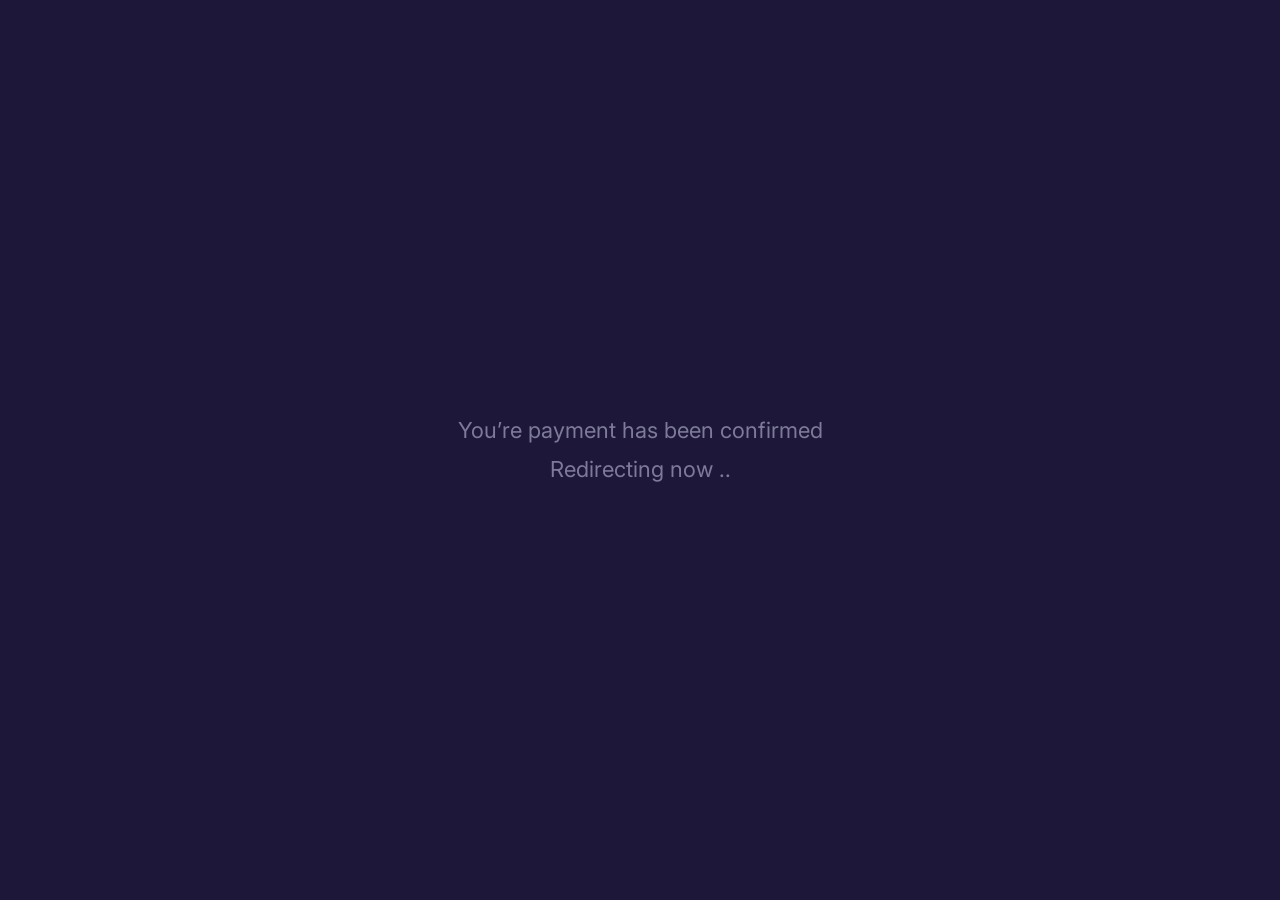
<file: redirecting.html>
<!doctype html>
<html lang="en" dir="ltr">

<head>
    <meta charset="utf-8" />
    <meta name="viewport" content="width=device-width,initial-scale=1,viewport-fit=cover" />
    <meta name="theme-color" content="#0b1b2a" />
    <link rel="icon" href="assets/media/favicon.ico" type="image/x-icon">

    <title>UK's Best Kept Investing Secrets</title>
    <meta name="description"
        content="Unlock proven investing secrets with Darren Winters' masterclass. Learn to trade profitably in any economy for just 49 AED." />
    <meta name="robots" content="index,follow" />

    <!-- Open Graph -->
    <meta property="og:type" content="website" />
    <meta property="og:title" content="UK's Best Kept Investing Secrets" />
    <meta property="og:description"
        content="Maximize profits and minimize risks with expert trading strategies. Join Darren Winters' 2-hour masterclass." />
    <meta property="og:image" content="assets/media/hero.webp" />

    <!-- Twitter -->
    <meta name="twitter:card" content="summary_large_image" />
    <meta name="twitter:title" content="UK's Best Kept Investing Secrets" />
    <meta name="twitter:description"
        content="Maximize profits and minimize risks with expert trading strategies. Join Darren Winters' 2-hour masterclass." />
    <meta name="twitter:image" content="assets/media/hero.webp" />

    <link rel="preconnect" href="https://fonts.googleapis.com">
    <link rel="preconnect" href="https://fonts.gstatic.com" crossorigin>
    <link
        href="https://fonts.googleapis.com/css2?family=Inter:ital,opsz,wght@0,14..32,100..900;1,14..32,100..900&family=Manrope:wght@200..800&family=Poppins:ital,wght@0,100;0,200;0,300;0,400;0,500;0,600;0,700;0,800;0,900;1,100;1,200;1,300;1,400;1,500;1,600;1,700;1,800;1,900&family=Space+Grotesk:wght@300..700&display=swap"
        rel="stylesheet">
    <link rel="stylesheet" href="assets/investing-css.css">

    <script type="application/ld+json">
    {
        "@context":"https://schema.org",
        "@type":"FAQPage",
        "mainEntity":[
        {
            "@type":"Question",
            "name":"Who is this masterclass for?",
            "acceptedAnswer":{"@type":"Answer","text":"This masterclass is for aspiring and first-time traders, experienced investors, and anyone looking to maximize profits and minimize risks in any economy."}
        },
        {
            "@type":"Question",
            "name":"Do I need prior experience?",
            "acceptedAnswer":{"@type":"Answer","text":"No prior experience is needed. The masterclass is designed for complete beginners and covers everything from scratch."}
        }
        ]
    }
    </script>
</head>

<body>
    <style>
        .inv-redirecting {
            min-height: 100svh;
            background: var(--clr-secondary);
            padding-block: 70px;
            display: flex;
            align-items: center;
            justify-content: center;
        }

        .inv-redirecting p {
            font-size: 22px;
            font-weight: 400;
            line-height: 39px;
            color: #7E7A99;
            text-align: center;
        }
    </style>
    <main id="main">
        <section class="inv-redirecting">
            <p>You’re payment has been confirmed
                <br>
                Redirecting now ..
            </p>
        </section>
    </main>

    <script>
        setTimeout(function () {
            window.location.replace("https://events.najahi.com/tradingmasterclass/class/");
        }, 3000); // 3.5 seconds
    </script>

</body>

</html>
</file>
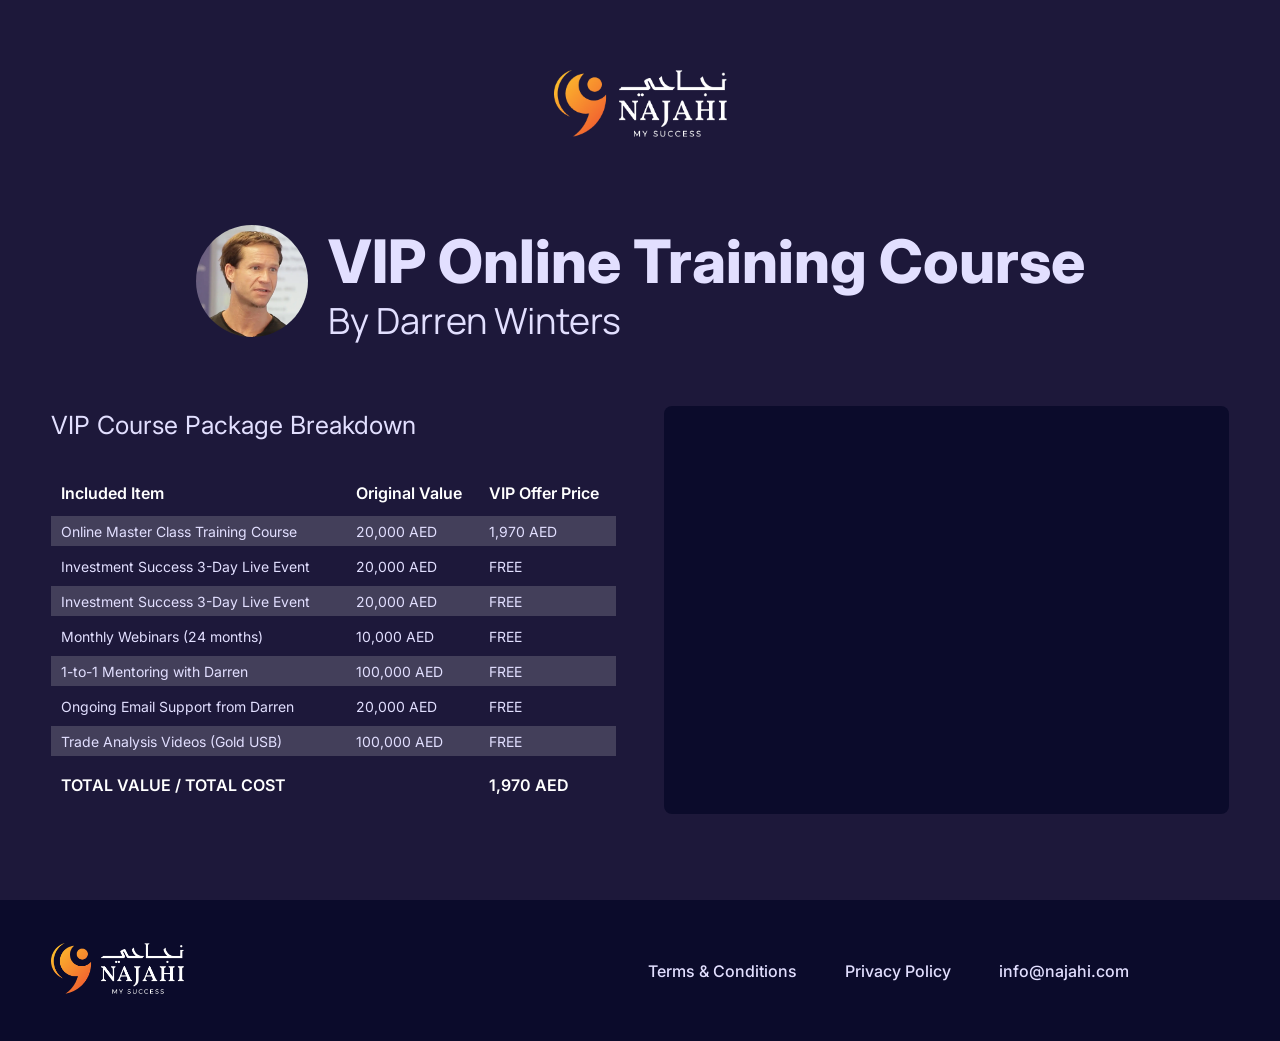
<file: secondform.html>
<!doctype html>
<html lang="en" dir="ltr">

<head>
    <meta charset="utf-8" />
    <meta name="viewport" content="width=device-width,initial-scale=1,viewport-fit=cover" />
    <meta name="theme-color" content="#0b1b2a" />
    <link rel="icon" href="assets/media/favicon.ico" type="image/x-icon">

    <title>UK's Best Kept Investing Secrets</title>
    <meta name="description"
        content="Unlock proven investing secrets with Darren Winters' masterclass. Learn to trade profitably in any economy for just 49 AED." />
    <meta name="robots" content="index,follow" />

    <!-- Open Graph -->
    <meta property="og:type" content="website" />
    <meta property="og:title" content="UK's Best Kept Investing Secrets" />
    <meta property="og:description"
        content="Maximize profits and minimize risks with expert trading strategies. Join Darren Winters' 2-hour masterclass." />
    <meta property="og:image" content="assets/media/hero.webp" />

    <!-- Twitter -->
    <meta name="twitter:card" content="summary_large_image" />
    <meta name="twitter:title" content="UK's Best Kept Investing Secrets" />
    <meta name="twitter:description"
        content="Maximize profits and minimize risks with expert trading strategies. Join Darren Winters' 2-hour masterclass." />
    <meta name="twitter:image" content="assets/media/hero.webp" />

    <link rel="preconnect" href="https://fonts.googleapis.com">
    <link rel="preconnect" href="https://fonts.gstatic.com" crossorigin>
    <link
        href="https://fonts.googleapis.com/css2?family=Inter:ital,opsz,wght@0,14..32,100..900;1,14..32,100..900&family=Manrope:wght@200..800&family=Poppins:ital,wght@0,100;0,200;0,300;0,400;0,500;0,600;0,700;0,800;0,900;1,100;1,200;1,300;1,400;1,500;1,600;1,700;1,800;1,900&family=Space+Grotesk:wght@300..700&display=swap"
        rel="stylesheet">
    <link rel="stylesheet" href="assets/investing-css.css">

    <script type="application/ld+json">
    {
        "@context":"https://schema.org",
        "@type":"FAQPage",
        "mainEntity":[
        {
            "@type":"Question",
            "name":"Who is this masterclass for?",
            "acceptedAnswer":{"@type":"Answer","text":"This masterclass is for aspiring and first-time traders, experienced investors, and anyone looking to maximize profits and minimize risks in any economy."}
        },
        {
            "@type":"Question",
            "name":"Do I need prior experience?",
            "acceptedAnswer":{"@type":"Answer","text":"No prior experience is needed. The masterclass is designed for complete beginners and covers everything from scratch."}
        }
        ]
    }
    </script>
</head>

<body>
    <!-- Skip link -->
    <a class="sr-only" href="#main">Skip to content</a>

    <main id="main">
        <section class="inv-vipCourse">
            <div class="container">
                <div class="vipCourse-logo">
                    <img src="assets/media/logo.png" alt="Najahi" width="173" height="67" loading="eager"
                        fetchpriority="high">
                </div>
                <div class="vipCourse-speaker">
                    <div class="speaker-img">
                        <img src="assets/media/speaker.webp" alt="Darren Winters" width="112" height="112"
                            loading="eager">
                    </div>
                    <div class="speaker-content">
                        <h2>VIP Online Training Course</h2>
                        <h3 class="speaker-name">By Darren Winters</h3>
                    </div>
                </div>
                <div class="vipCourse-wrapper">
                    <div class="vipCourse-details">
                        <h2>VIP Course Package Breakdown</h2>
                        <div class="vipCourse-table">
                            <table>
                                <thead>
                                    <tr>
                                        <th>Included Item</th>
                                        <th>Original Value</th>
                                        <th>VIP Offer Price</th>
                                    </tr>
                                </thead>
                                <tbody>
                                    <tr>
                                        <td>Online Master Class Training Course</td>
                                        <td>20,000 AED</td>
                                        <td>1,970 AED</td>
                                    </tr>
                                    <tr>
                                        <td>Investment Success 3-Day Live Event</td>
                                        <td>20,000 AED</td>
                                        <td>FREE</td>
                                    </tr>
                                    <tr>
                                        <td>Investment Success 3-Day Live Event</td>
                                        <td>20,000 AED</td>
                                        <td>FREE</td>
                                    </tr>
                                    <tr>
                                        <td>Monthly Webinars (24 months)</td>
                                        <td>10,000 AED</td>
                                        <td>FREE</td>
                                    </tr>
                                    <tr>
                                        <td>1-to-1 Mentoring with Darren</td>
                                        <td>100,000 AED</td>
                                        <td>FREE</td>
                                    </tr>
                                    <tr>
                                        <td>Ongoing Email Support from Darren</td>
                                        <td>20,000 AED</td>
                                        <td>FREE</td>
                                    </tr>
                                    <tr>
                                        <td>Trade Analysis Videos (Gold USB)</td>
                                        <td>100,000 AED</td>
                                        <td>FREE</td>
                                    </tr>
                                    <tr>
                                        <td colspan="2">TOTAL VALUE / TOTAL COST</td>
                                        <td>1,970 AED</td>
                                    </tr>
                                </tbody>
                            </table>
                        </div>
                    </div>
                    <div class="vipCourse-form">

                    </div>
                </div>
            </div>
        </section>
    </main>

    <footer class="inv-footer">
        <div class="container">
            <div class="footer-wrapper">
                <div class="footer-logo">
                    <img src="assets/media/logo.png" alt="Najahi" width="133" height="51" loading="lazy">
                </div>
                <ul class="footer-links">
                    <li>
                        <a href="https://najahi.com/terms/" target="_blank" rel="noopener noreferrer">Terms &
                            Conditions</a>
                    </li>
                    <li>
                        <a href="https://najahi.com/privacy-policy/" target="_blank" rel="noopener noreferrer">Privacy
                            Policy</a>
                    </li>
                    <li>
                        <a href="mailto:info@najahi.com">info@najahi.com</a>
                    </li>
                </ul>
            </div>
        </div>
    </footer>

    <script>
        const video = document.getElementById('masterclass-video');
        const ctaCard = document.getElementById('video-cta-card');

        if (video) {
            let hasTriggeredFinalWindow = false;

            function getFinalWindowThreshold(durationInSeconds) {
                const fifteenMinutes = 15 * 60;

                if (!Number.isFinite(durationInSeconds) || durationInSeconds <= 0) {
                    return null;
                }

                // Short test clips should still trigger near the end.
                if (durationInSeconds <= fifteenMinutes) {
                    return Math.max(durationInSeconds - 2, 0);
                }

                return durationInSeconds - fifteenMinutes;
            }

            function showVideoCta() {
                if (!ctaCard) {
                    return;
                }

                ctaCard.hidden = false;
                ctaCard.classList.add('is-visible');
            }

            function handleFinalWindowReached() {
                console.log('Final video window reached.');
                document.body.dataset.finalWindowReached = 'true';
                showVideoCta();
            }

            video.addEventListener('timeupdate', () => {
                if (hasTriggeredFinalWindow) {
                    return;
                }

                const threshold = getFinalWindowThreshold(video.duration);

                if (threshold !== null && video.currentTime >= threshold) {
                    hasTriggeredFinalWindow = true;
                    handleFinalWindowReached();
                }
            });

            video.addEventListener('contextmenu', (event) => {
                event.preventDefault();
            });
        }
    </script>

</body>

</html>
</file>
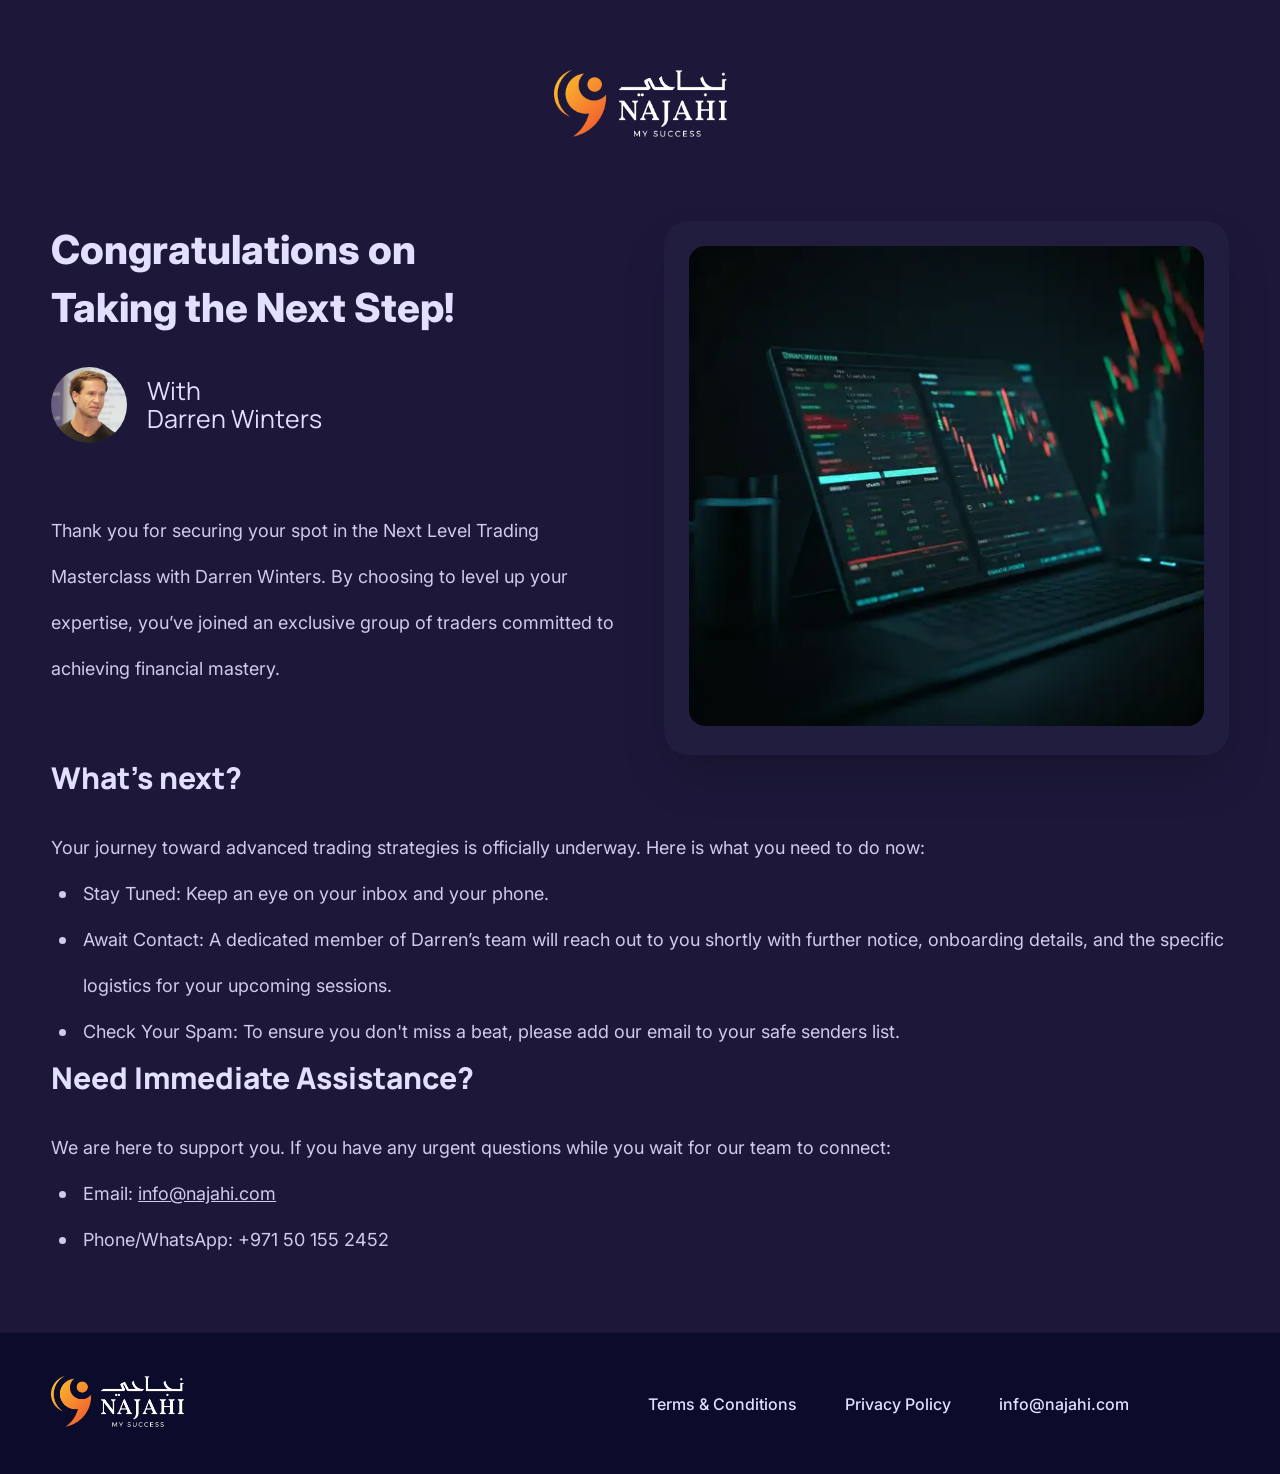
<file: thankyou.html>
<!doctype html>
<html lang="en" dir="ltr">

<head>
    <meta charset="utf-8" />
    <meta name="viewport" content="width=device-width,initial-scale=1,viewport-fit=cover" />
    <meta name="theme-color" content="#0b1b2a" />
    <link rel="icon" href="assets/media/favicon.ico" type="image/x-icon">

    <title>UK's Best Kept Investing Secrets</title>
    <meta name="description"
        content="Unlock proven investing secrets with Darren Winters' masterclass. Learn to trade profitably in any economy for just 49 AED." />
    <meta name="robots" content="index,follow" />

    <!-- Open Graph -->
    <meta property="og:type" content="website" />
    <meta property="og:title" content="UK's Best Kept Investing Secrets" />
    <meta property="og:description"
        content="Maximize profits and minimize risks with expert trading strategies. Join Darren Winters' 2-hour masterclass." />
    <meta property="og:image" content="assets/media/hero.webp" />

    <!-- Twitter -->
    <meta name="twitter:card" content="summary_large_image" />
    <meta name="twitter:title" content="UK's Best Kept Investing Secrets" />
    <meta name="twitter:description"
        content="Maximize profits and minimize risks with expert trading strategies. Join Darren Winters' 2-hour masterclass." />
    <meta name="twitter:image" content="assets/media/hero.webp" />

    <link rel="preconnect" href="https://fonts.googleapis.com">
    <link rel="preconnect" href="https://fonts.gstatic.com" crossorigin>
    <link
        href="https://fonts.googleapis.com/css2?family=Inter:ital,opsz,wght@0,14..32,100..900;1,14..32,100..900&family=Manrope:wght@200..800&family=Poppins:ital,wght@0,100;0,200;0,300;0,400;0,500;0,600;0,700;0,800;0,900;1,100;1,200;1,300;1,400;1,500;1,600;1,700;1,800;1,900&family=Space+Grotesk:wght@300..700&display=swap"
        rel="stylesheet">
    <link rel="stylesheet" href="assets/investing-css.css">

    <script type="application/ld+json">
    {
        "@context":"https://schema.org",
        "@type":"FAQPage",
        "mainEntity":[
        {
            "@type":"Question",
            "name":"Who is this masterclass for?",
            "acceptedAnswer":{"@type":"Answer","text":"This masterclass is for aspiring and first-time traders, experienced investors, and anyone looking to maximize profits and minimize risks in any economy."}
        },
        {
            "@type":"Question",
            "name":"Do I need prior experience?",
            "acceptedAnswer":{"@type":"Answer","text":"No prior experience is needed. The masterclass is designed for complete beginners and covers everything from scratch."}
        }
        ]
    }
    </script>
</head>

<body>
    <!-- Skip link -->
    <a class="sr-only" href="#main">Skip to content</a>

    <main id="main">
        <section class="inv-thankyou">
            <div class="container">
                <div class="thankyou-logo">
                    <img src="assets/media/logo.png" alt="Najahi" width="173" height="67" loading="eager"
                        fetchpriority="high">
                </div>
                <div class="thankyou-wrapper">
                    <div class="thankyou-content">
                        <h2 class="thankyou-title">Congratulations on Taking the Next Step!</h2>
                        <div class="thankyou-speaker">
                            <div class="speaker-img">
                                <img src="assets/media/speaker.webp" alt="Darren Winters" width="112" height="112"
                                    loading="eager">
                            </div>
                            <h4 class="speaker-name">With <br> Darren Winters</h4>
                        </div>
                        <p class="thankyou-details">
                            Thank you for securing your spot in the Next Level Trading Masterclass with Darren Winters.
                            By choosing to level up your expertise, you’ve joined an exclusive group of traders
                            committed to achieving financial mastery.
                        </p>
                    </div>
                    <div class="thankyou-img">
                        <img src="assets/media/hero.webp" alt="Trading dashboard preview" width="560" height="480"
                            loading="eager" fetchpriority="high">
                    </div>
                </div>

                <h3 class="thankyou-subtitle">What’s next?</h3>
                <p class="thankyou-details">
                    Your journey toward advanced trading strategies is officially underway. Here is what you need to do
                    now:
                </p>
                <ul class="thankyou-list">
                    <li>Stay Tuned: Keep an eye on your inbox and your phone.</li>
                    <li>
                        Await Contact: A dedicated member of Darren’s team will reach out to you shortly with further
                        notice, onboarding details, and the specific logistics for your upcoming sessions.
                    </li>
                    <li>Check Your Spam: To ensure you don't miss a beat, please add our email to your safe senders
                        list.</li>
                </ul>

                <h3 class="thankyou-subtitle">Need Immediate Assistance?</h3>



                <p class="thankyou-details">
                    We are here to support you. If you have any urgent questions while you wait for our team to connect:
                </p>
                <ul class="thankyou-list">
                    <li>Email: <a href="mailto:info@najahi.com">info@najahi.com</a></li>
                    <li>Phone/WhatsApp: +971 50 155 2452</li>
                </ul>
            </div>
        </section>
    </main>

    <footer class="inv-footer">
        <div class="container">
            <div class="footer-wrapper">
                <div class="footer-logo">
                    <img src="assets/media/logo.png" alt="Najahi" width="133" height="51" loading="lazy">
                </div>
                <ul class="footer-links">
                    <li>
                        <a href="https://najahi.com/terms/" target="_blank" rel="noopener noreferrer">Terms &
                            Conditions</a>
                    </li>
                    <li>
                        <a href="https://najahi.com/privacy-policy/" target="_blank" rel="noopener noreferrer">Privacy
                            Policy</a>
                    </li>
                    <li>
                        <a href="mailto:info@najahi.com">info@najahi.com</a>
                    </li>
                </ul>
            </div>
        </div>
    </footer>

    <script>
        const video = document.getElementById('masterclass-video');
        const ctaCard = document.getElementById('video-cta-card');

        if (video) {
            let hasTriggeredFinalWindow = false;

            function getFinalWindowThreshold(durationInSeconds) {
                const fifteenMinutes = 15 * 60;

                if (!Number.isFinite(durationInSeconds) || durationInSeconds <= 0) {
                    return null;
                }

                // Short test clips should still trigger near the end.
                if (durationInSeconds <= fifteenMinutes) {
                    return Math.max(durationInSeconds - 2, 0);
                }

                return durationInSeconds - fifteenMinutes;
            }

            function showVideoCta() {
                if (!ctaCard) {
                    return;
                }

                ctaCard.hidden = false;
                ctaCard.classList.add('is-visible');
            }

            function handleFinalWindowReached() {
                console.log('Final video window reached.');
                document.body.dataset.finalWindowReached = 'true';
                showVideoCta();
            }

            video.addEventListener('timeupdate', () => {
                if (hasTriggeredFinalWindow) {
                    return;
                }

                const threshold = getFinalWindowThreshold(video.duration);

                if (threshold !== null && video.currentTime >= threshold) {
                    hasTriggeredFinalWindow = true;
                    handleFinalWindowReached();
                }
            });

            video.addEventListener('contextmenu', (event) => {
                event.preventDefault();
            });
        }
    </script>

</body>

</html>
</file>
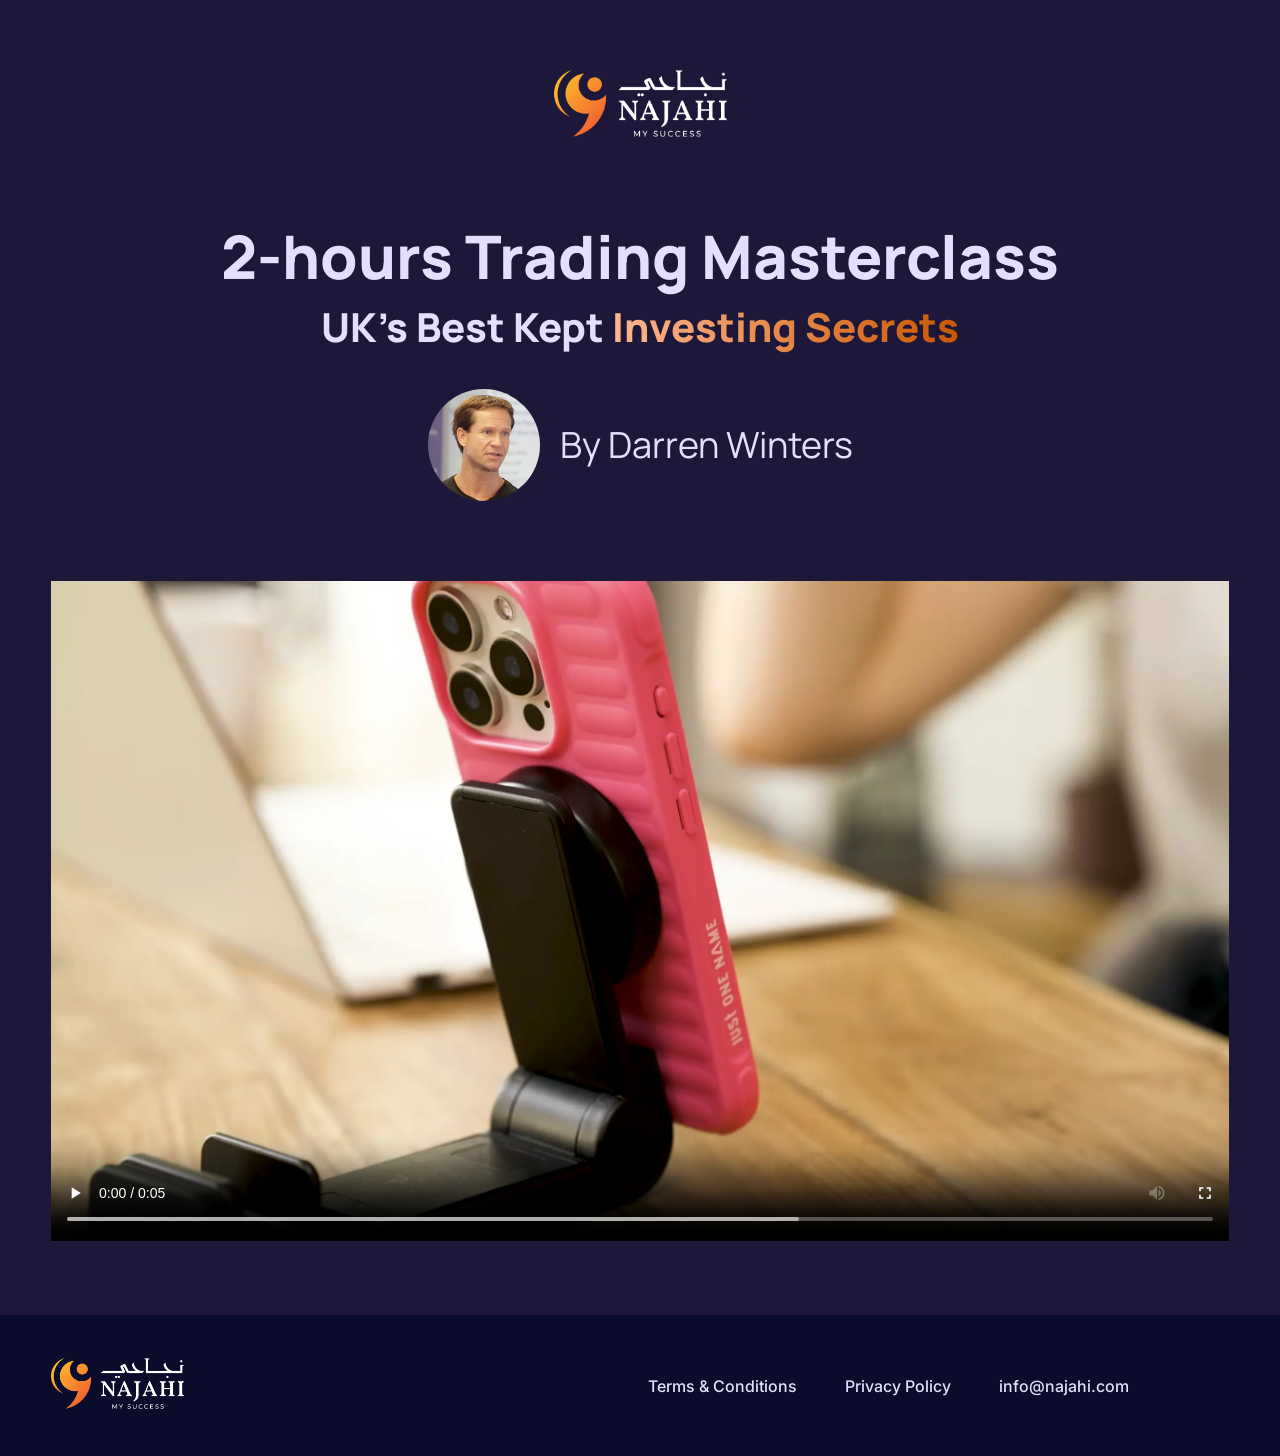
<file: video.html>
<!doctype html>
<html lang="en" dir="ltr">

<head>
    <meta charset="utf-8" />
    <meta name="viewport" content="width=device-width,initial-scale=1,viewport-fit=cover" />
    <meta name="theme-color" content="#0b1b2a" />
    <link rel="icon" href="assets/media/favicon.ico" type="image/x-icon">

    <title>UK's Best Kept Investing Secrets</title>
    <meta name="description"
        content="Unlock proven investing secrets with Darren Winters' masterclass. Learn to trade profitably in any economy for just 49 AED." />
    <meta name="robots" content="index,follow" />

    <!-- Open Graph -->
    <meta property="og:type" content="website" />
    <meta property="og:title" content="UK's Best Kept Investing Secrets" />
    <meta property="og:description"
        content="Maximize profits and minimize risks with expert trading strategies. Join Darren Winters' 2-hour masterclass." />
    <meta property="og:image" content="assets/media/hero.webp" />

    <!-- Twitter -->
    <meta name="twitter:card" content="summary_large_image" />
    <meta name="twitter:title" content="UK's Best Kept Investing Secrets" />
    <meta name="twitter:description"
        content="Maximize profits and minimize risks with expert trading strategies. Join Darren Winters' 2-hour masterclass." />
    <meta name="twitter:image" content="assets/media/hero.webp" />

    <link rel="preconnect" href="https://fonts.googleapis.com">
    <link rel="preconnect" href="https://fonts.gstatic.com" crossorigin>
    <link
        href="https://fonts.googleapis.com/css2?family=Inter:ital,opsz,wght@0,14..32,100..900;1,14..32,100..900&family=Manrope:wght@200..800&family=Poppins:ital,wght@0,100;0,200;0,300;0,400;0,500;0,600;0,700;0,800;0,900;1,100;1,200;1,300;1,400;1,500;1,600;1,700;1,800;1,900&family=Space+Grotesk:wght@300..700&display=swap"
        rel="stylesheet">
    <link rel="stylesheet" href="assets/investing-css.css">

    <script type="application/ld+json">
    {
        "@context":"https://schema.org",
        "@type":"FAQPage",
        "mainEntity":[
        {
            "@type":"Question",
            "name":"Who is this masterclass for?",
            "acceptedAnswer":{"@type":"Answer","text":"This masterclass is for aspiring and first-time traders, experienced investors, and anyone looking to maximize profits and minimize risks in any economy."}
        },
        {
            "@type":"Question",
            "name":"Do I need prior experience?",
            "acceptedAnswer":{"@type":"Answer","text":"No prior experience is needed. The masterclass is designed for complete beginners and covers everything from scratch."}
        }
        ]
    }
    </script>
</head>

<body>
    <!-- Skip link -->
    <a class="sr-only" href="#main">Skip to content</a>

    <main id="main">
        <section class="inv-video">
            <div class="container">
                <div class="video-wrapper">
                    <div class="video-logo">
                        <img src="assets/media/logo.png" alt="Najahi" width="173" height="67" loading="eager"
                            fetchpriority="high">
                    </div>
                    <div class="video-title">
                        <h2>2-hours Trading Masterclass</h2>
                        <h3>UK's Best Kept <span>Investing Secrets</span></h3>
                    </div>
                    <div class="video-speaker">
                        <div class="speaker-img">
                            <img src="assets/media/speaker.webp" alt="Darren Winters" width="112" height="112"
                                loading="eager">
                        </div>
                        <h4 class="speaker-name">By Darren Winters</h4>
                    </div>
                    <div class="video-container">
                        <video id="masterclass-video" controls controlslist="nodownload noplaybackrate"
                            disablepictureinpicture disableremoteplayback playsinline
                            poster="assets/media/test-video.webp" preload="metadata"
                            aria-label="Trading masterclass video">
                            <source src="assets/media/test.webm" type="video/webm" />
                            Your browser does not support the video tag.
                        </video>
                        <a class="video-cta-card" id="video-cta-card" href="https://najahi.com/" target="_blank"
                            rel="noopener noreferrer" hidden aria-label="Open the next step in a new tab">
                            <img src="assets/media/hero.webp" alt="" width="320" height="180">
                            <span class="video-cta-card__caption">
                                Continue your investing journey
                                <strong>Open the next step</strong>
                            </span>
                        </a>
                    </div>
                </div>
            </div>
        </section>
    </main>

    <footer class="inv-footer">
        <div class="container">
            <div class="footer-wrapper">
                <div class="footer-logo">
                    <img src="assets/media/logo.png" alt="Najahi" width="133" height="51" loading="lazy">
                </div>
                <ul class="footer-links">
                    <li>
                        <a href="https://najahi.com/terms/" target="_blank" rel="noopener noreferrer">Terms &
                            Conditions</a>
                    </li>
                    <li>
                        <a href="https://najahi.com/privacy-policy/" target="_blank" rel="noopener noreferrer">Privacy
                            Policy</a>
                    </li>
                    <li>
                        <a href="mailto:info@najahi.com">info@najahi.com</a>
                    </li>
                </ul>
            </div>
        </div>
    </footer>

    <script>
        const video = document.getElementById('masterclass-video');
        const ctaCard = document.getElementById('video-cta-card');

        if (video) {
            let hasTriggeredFinalWindow = false;

            function getFinalWindowThreshold(durationInSeconds) {
                const fifteenMinutes = 15 * 60;

                if (!Number.isFinite(durationInSeconds) || durationInSeconds <= 0) {
                    return null;
                }

                // Short test clips should still trigger near the end.
                if (durationInSeconds <= fifteenMinutes) {
                    return Math.max(durationInSeconds - 2, 0);
                }

                return durationInSeconds - fifteenMinutes;
            }

            function showVideoCta() {
                if (!ctaCard) {
                    return;
                }

                ctaCard.hidden = false;
                ctaCard.classList.add('is-visible');
            }

            function handleFinalWindowReached() {
                console.log('Final video window reached.');
                document.body.dataset.finalWindowReached = 'true';
                showVideoCta();
            }

            video.addEventListener('timeupdate', () => {
                if (hasTriggeredFinalWindow) {
                    return;
                }

                const threshold = getFinalWindowThreshold(video.duration);

                if (threshold !== null && video.currentTime >= threshold) {
                    hasTriggeredFinalWindow = true;
                    handleFinalWindowReached();
                }
            });

            video.addEventListener('contextmenu', (event) => {
                event.preventDefault();
            });
        }
    </script>

</body>

</html>
</file>
<file: assets/investing-css.css>
/* ================================= */
/* ===== Base / Reset (minimal) ===== */
*,
*::before,
*::after {
    box-sizing: border-box;
}

body,
h1,
h2,
h3,
h4,
h5,
h6,
p {
    margin: 0;
}

a {
    text-decoration: none;
    transition: 0.2s all ease-in-out;
    cursor: pointer;
    font: unset;
}

a:focus-visible {
    /* outline: 0px; */
    /* outline-color: transparent; */
    outline: 2px solid var(--clr-primary);
    outline-offset: 3px;
}

p {
    margin: 0;
}

ul {
    list-style: none;
    padding: 0;
    margin: 0;
}

img {
    max-width: 100%;
}

.sr-only {
    position: absolute;
    width: 1px;
    height: 1px;
    padding: 0;
    margin: -1px;
    overflow: hidden;
    clip: rect(0, 0, 0, 0);
    white-space: nowrap;
    border: 0
}

/* 
.skip-link:focus,
.skip-link:focus-visible {
    position: fixed;
    inset-block-start: 1rem;
    inset-inline-start: 1rem;
    width: auto;
    height: auto;
    padding: 0.75rem 1rem;
    margin: 0;
    overflow: visible;
    clip: auto;
    white-space: normal;
    background: white;
    color: var(--clr-secondary);
    border-radius: 0.5rem;
    z-index: 1000;
} */

/* =================== */
/* ===== Body ===== */
html {
    scroll-behavior: smooth;
    /* scroll-padding-top: 120px; */
}

body {
    color: var(--clr-body, black);
    background: var(--bg-body, white);
    font-size: var(--body-fs, 1rem);
    font-weight: 400;
    font-family: var(--body-ff, 'Arial'), sans-serif;
    position: relative;
}

/* ======================== */
/* ===== Variables ===== */
:root {
    --bg-body: #ffffff;
    --clr-body: #1B1739;
    --body-fs: 1rem;
    --body-ff: 'Inter';

    --container-width: min(1200px, 92vw);

    --clr-primary: #F97316;
    --clr-secondary: #1D183A;
    --clr-primary-1: #FF4500;
    --clr-light-primary: #FFF5F2;
    --clr-dark-gray: #2F2F2F;
    --clr-secondary-1: #06052C;
    --clr-secondary-2: #17173D;
    --clr-secondary-3: #0B0B2B;
}

/* ======================== */
/* ===== Components ===== */
.inv-btn {
    display: inline-flex;
    align-items: center;
    justify-content: center;
    gap: 0.5rem;
    border: 1px solid;
    padding: 1rem;
    font-size: 16px;
    line-height: 1.4;
    border-radius: 1rem;
    cursor: pointer;
    box-sizing: border-box;
}

.inv-btn.btn-lg {
    height: 74px;
    font-size: 18px;
    font-weight: 600;
    line-height: 28px;
    border-width: 3px;
}

.inv-btn.btn-primary {
    border-color: var(--clr-primary);
    background-color: var(--clr-primary);
    color: white;

}

.inv-btn:focus {
    outline: 2px solid white;
    outline-offset: 2px;
}

.inv-btn:focus-visible {
    outline: 3px solid white;
    outline-offset: 3px;
}

.inv-tag {
    background: #00364C;
    display: inline-flex;
    border-radius: 40vw;
    padding: 7px 12px;
    color: #F8FBFF;
    font-weight: 600;
    font-size: 14px;
    line-height: 19px;
    text-transform: uppercase;
    align-items: center;
    gap: 8px;
}

.inv-tag.tag-sm {
    padding: 4px 7px;
    font-size: 8px;
    font-weight: 500;
    line-height: 10px;
}

.inv-tag.tag-primary {
    background: #00A3E01A;
    color: var(--clr-primary);
}

.inv-tag.tag-warning {
    background: #FAA52E;
    color: #3F2500;
}


/* ======================== */
/* ===== LAYOUT ===== */
/* =-=-= Containers =-=-= */
.container {
    width: var(--container-width);
    margin-inline: auto;
}

/* =-=-= Header =-=-= */
.inv-header {
    position: absolute;
    top: 30px;
    inset-inline: 0;
    margin-inline: auto;
}

.inv-header .header-wrapper {
    display: flex;
    align-items: center;
    justify-content: space-between;
    gap: 1rem;
    flex-wrap: wrap;
}

.inv-header .header-wrapper .header-logo a {
    display: flex;
    align-items: center;
    justify-content: center;
}

.inv-header .header-wrapper .header-nav {
    display: flex;
    align-items: center;
    gap: 2rem;
}

.inv-header .header-wrapper .header-nav li .nav-link {
    font-size: 1rem;
    font-weight: 500;
    line-height: 24px;
    color: #e2dfff;
}

.inv-header .header-wrapper .header-nav li:last-child .nav-link {
    display: flex;
    align-items: center;
    justify-content: center;
    padding: 8px 24px;
    border-radius: 8px;
    font-size: 14px;
    font-weight: 700;
    line-height: 20px;
    color: white;
    background: var(--clr-primary);
    min-width: max-content;
}


/* ======================== */
/* ===== General ===== */
.line-through {
    text-decoration: line-through;
}


/* ======================== */
/* ===== Sections ===== */

/* =-=-= Hero =-=-= */
.inv-hero {
    min-height: 100svh;
    padding-top: 100px;
    /* padding-block: 161px 100px; */
    display: flex;
    align-items: center;
    justify-content: center;
    background-color: var(--clr-secondary);
}

.hero-wrapper {
    display: grid;
    align-items: center;
    /* grid-template-columns: repeat(auto-fit, minmax(min(100%, 320px), 1fr)); */
    grid-template-columns: repeat(auto-fit, minmax(550px, 1fr));
    gap: 3rem;
}

.hero-content .hero-tag {
    display: inline-flex;
    align-items: center;
    gap: 0.5rem;
    font-size: 10px;
    line-height: 19px;
    font-weight: 700;
    color: #4EDEA3;
    padding: 4px 12px;
    border-radius: 40vw;
    background: #26264C;
    border: 1px solid #47464E33;
    margin-bottom: 38px;
}

.hero-content>h1 {
    font-family: 'Manrope';
    /* font-size: 72px; */
    /* line-height: 82px; */
    font-size: clamp(40px, 7vw, 72px);
    line-height: clamp(50px, 7vw, 82px);
    color: #E2DFFF;
    font-weight: 800;
    margin-bottom: 48px;
}

.hero-content>h1 span {
    background: linear-gradient(90deg, #FFB690 0%, #C95800 100%);
    -webkit-background-clip: text;
    -webkit-text-fill-color: transparent;
    background-clip: text;
}

.hero-content>p {
    /* font-size: 24px; */
    font-size: clamp(16px, 7vw, 24px);
    font-weight: 400;
    line-height: 33px;
    color: #C8C5CF;
    margin-bottom: 48px;
}

.hero-content>p>span {
    font-weight: 700;
    color: white;
}

.hero-content .hero-cta {
    display: flex;
    align-items: center;
    gap: 36px;
    flex-wrap: wrap;
}

.hero-content .hero-cta .inv-btn {
    padding: 21px 31px;
    border-radius: 8px;
    font-size: 22px;
    line-height: 28px;
    font-weight: 700;
}

.hero-img {
    background: #FFFFFF05;
    border-radius: 24px;
    padding: 25px;
    display: grid;
    grid-template-rows: 1fr 1fr;
    grid-template-columns: 1fr;
}

.hero-img>img {
    grid-row: 1/3;
    grid-column: 1 / -1;
    width: 100%;
    object-fit: cover;
    border-radius: 16px;
}

.hero-img>.speaker-content {
    grid-row: 2 / 3;
    grid-column: 1 / -1;
    align-self: end;
    justify-self: center;
    display: flex;
    align-items: center;
    gap: 21px;
    margin-bottom: 34px;
}

.hero-img>.speaker-content .speaker-img {
    width: 112px;
    height: 112px;
    border-radius: 100%;
    overflow: clip;
}

.hero-img>.speaker-content .speaker-img img {
    scale: 1.8;
    border-radius: 100%;
    object-position: -7px 20px;
    object-fit: cover;
}

.hero-img>.speaker-content .speaker-info {
    padding: 13px 25px;
    border-radius: 24px;
    background: #31315866;
    border: 1px solid #FFFFFF1A;
    backdrop-filter: blur(4px);
}

.hero-img>.speaker-content .speaker-info .speaker-title {
    font-size: 12px;
    font-weight: 400;
    line-height: 20px;
    text-transform: uppercase;
    color: #94A3B8;
}

.hero-img>.speaker-content .speaker-info .speaker-name {
    font-family: 'Manrope';
    font-size: clamp(20px, 3vw, 32px);
    font-weight: 800;
    line-height: 40px;
    background: linear-gradient(90deg, #FFB690 0%, #C95800 100%);
    -webkit-background-clip: text;
    -webkit-text-fill-color: transparent;
    background-clip: text;
}

@media screen and (max-width:500px) {
    .hero-img>.speaker-content {
        display: flex;
        flex-direction: column;
    }
}

@media screen and (max-width:1200px) {
    .inv-hero {
        padding-bottom: 40px;
        padding-top: 150px;
    }

    .hero-wrapper {
        grid-template-columns: 1fr;
    }

    .hero-wrapper>.hero-img {
        max-width: 90%;
        margin-inline: auto;
    }
}


/* =-=-= Featured =-=-= */
.inv-featured {
    padding-block: 70px;
    background: white;
}

.inv-featured>h2 {
    font-size: 30px;
    font-weight: 700;
    line-height: 72px;
    color: var(--clr-secondary);
    margin-bottom: 25px;
    text-align: center;
    text-transform: uppercase;
}

.featured-wrapper {
    display: grid;
    grid-template-columns: 1fr 2fr;
    gap: 1.5rem;
}

.featured-img-wrapper {
    grid-column: 1/2;
    display: flex;
    align-items: center;
    justify-content: flex-start;
    /* min-width: 340px; */
    min-width: 0;
}

.featured-details {
    grid-column: 2/3;
    display: flex;
    flex-direction: column;
    justify-content: center;
}

.featured-details .featured-logos {
    display: flex;
    align-items: center;
    gap: 23px;
    flex-wrap: wrap;
}

.featured-details .featured-logos img {
    flex: 1;
    object-fit: cover;
    /* min-width: 340px; */
    min-width: min(100%, 240px);
}

@media screen and (max-width: 1200px) {
    .featured-wrapper {
        grid-template-columns: 1fr;
    }

    .featured-img-wrapper,
    .featured-details {
        grid-column: initial;
        justify-content: center;
    }

}

/* =-=-= Discover =-=-= */
.inv-discover {
    padding-block: 70px;
    background: var(--clr-secondary);
}

.discover-wrapper>h2 {
    font-size: 30px;
    font-weight: 700;
    line-height: 43px;
    color: white;
    margin-bottom: 40px;
    text-align: center;
    text-transform: uppercase;

}

.discover-wrapper .discover-list {
    display: grid;
    grid-template-columns: repeat(auto-fit, minmax(320px, 1fr));
    gap: 2rem;
}

.discover-wrapper .discover-list>li {
    display: flex;
    flex-direction: column;
    align-items: center;
    gap: 2rem;
}

.discover-wrapper .discover-list>li .icon-wrapper {
    padding-bottom: 30px;
    border-bottom: 2px solid var(--clr-primary-1);
    width: 70%;
    text-align: center;
}

.discover-wrapper .discover-list>li>p {
    font-size: 19px;
    font-weight: 400;
    line-height: 28px;
    color: white;
    text-align: center;
    max-width: 320px;
}

/* =-=-= WHAT =-=-= */
.inv-what {
    padding-block: 70px;
    background: white;
    background-image: url('../assets/media/pattern.png');
    background-repeat: no-repeat;
    background-size: 120%;
    background-position: -190px top;
}

.inv-what .what-wrapper {
    display: grid;
    grid-template-columns: 1fr 2fr;
    gap: 1rem;
    margin-bottom: 40px;
}

.inv-what .what-title>h2 {
    font-size: clamp(34px, 5vw, 55px);
    font-weight: 700;
    line-height: 70px;
    text-transform: uppercase;
    max-width: 8.5ch;
    margin-bottom: 16px;
}

.inv-what .what-title .img-wrapper {
    text-align: end;
    margin-inline-end: 100px;
}

.inv-what .what-list>ul {
    padding-inline-start: 16px;
}

.inv-what .what-list>ul>li {
    position: relative;
    font-size: 19px;
    font-weight: 400;
    line-height: 28px;
}

.inv-what .what-list>ul>li::before {
    content: '';
    position: absolute;
    inset-block: 0;
    margin-block: auto;
    inset-inline-start: -16px;
    width: 7px;
    height: 7px;
    background: var(--clr-body);
    border-radius: 100%;
}

.inv-what .what-list>ul>li:not(:last-child) {
    margin-bottom: 16px;
}

.inv-what .what-cta {
    display: flex;
    align-items: center;
    justify-content: space-between;
    gap: 1rem;
    padding: 40px;
    width: 100%;
    max-width: 1000px;
    margin-inline: auto;
    background: linear-gradient(90deg, #FF6A00 0%, #FF4500 100%);
    border-radius: 4px;
    box-shadow: 0px 4px 20px 0px #00000045;
}

.inv-what .what-cta .cta-content h3 {
    font-family: 'Space Grotesk';
    font-weight: 500;
    font-size: 16px;
    line-height: 24px;
    color: white;
}

.inv-what .what-cta .cta-content h4 {
    font-family: 'Space Grotesk';
    font-size: 48px;
    font-weight: 700;
    line-height: 48px;
    color: white;
}

.inv-what .what-cta>.inv-btn {
    padding: 16px 32px;
    font-family: 'Space Grotesk';
    font-size: 16px;
    font-weight: 700;
    line-height: 24px;
    text-transform: uppercase;
    color: var(--clr-primary-1);
    background-color: white;
    border-radius: 40vw;
}


@media screen and (max-width: 500px) {
    .inv-what .what-cta {
        flex-wrap: wrap;
    }
}

@media screen and (max-width: 1200px) {
    .inv-what {
        background-size: cover;
        background-position: center;
    }

    .inv-what .what-title,
    .inv-what .what-list {
        grid-column: 1/3;
    }

    .inv-what .what-title h2 {
        max-width: 100%;
    }
}

/* =-=-= INFO =-=-= */
.inv-info {
    padding-block: 70px;
    background-color: var(--clr-light-primary);
}

.inv-info .info-wrapper {
    text-align: center;
}

.inv-info .info-wrapper>h2 {
    font-size: 55px;
    font-weight: 700;
    line-height: 72px;
    text-align: center;
    text-transform: uppercase;
    margin-bottom: 40px;
    max-width: 24ch;
    margin-inline: auto;
}

.inv-info .info-wrapper .info-list {
    padding-inline-start: 32px;
    max-width: 89ch;
    margin-inline: auto;
    margin-bottom: 50px;
    text-align: start;
}

.inv-info .info-wrapper .info-list>li {
    position: relative;
    font-family: 'Poppins';
    font-size: 19px;
    font-weight: 400;
    line-height: 27px;
    color: var(--clr-dark-gray);
}

.inv-info .info-wrapper .info-list>li::before {
    content: '';
    position: absolute;
    top: 8px;
    inset-inline-start: -27px;
    width: 11px;
    height: 11px;
    background: var(--clr-primary-1);
    border: 3px solid white;
    box-shadow: 0px 0px 0px 2px var(--clr-primary-1);
    border-radius: 100%;
}

.inv-info .info-wrapper .info-list>li:not(:last-child) {
    margin-bottom: 30px;
}

.inv-info .info-wrapper>h3 {
    text-align: center;
    font-size: 18px;
    font-weight: 700;
    line-height: 29px;
    text-transform: uppercase;
    color: var(--clr-dark-gray);
    margin-bottom: 25px;
}

.inv-info .info-wrapper>.inv-btn {
    padding: 21px 31px;
    border-radius: 8px;
    font-size: 22px;
    line-height: 28px;
    font-weight: 700;
}

/* =-=-= Trainer =-=-= */
.inv-trainer {
    padding-block: 70px;
    background: white;
    text-align: center;
    background-image: url('../assets/media/pattern.png');
    background-repeat: no-repeat;
    background-size: 120% 100%;
    background-position: -190px top;
}

.trainer-wrapper>h2 {
    font-size: clamp(34px, 5vw, 55px);
    font-weight: 700;
    line-height: 65px;
    color: var(--clr-dark-gray);
    margin-bottom: 40px;
    text-align: center;
    text-transform: uppercase;
}

.trainer-wrapper>h2 span {
    color: var(--clr-primary-1);
}

.trainer-wrapper>.img-wrapper {
    text-align: center;
    margin-bottom: 40px;
}

.trainer-wrapper>.img-wrapper img {
    max-width: 800px;
    width: 100%;
}

.trainer-msg {
    max-width: 800px;
    margin-inline: auto;
    margin-bottom: 54px;
    text-align: start;
}

.trainer-msg .msg-header {
    margin-bottom: 45px;
}

.trainer-msg .msg-header>p {
    display: inline-flex;
    font-size: 15px;
    font-weight: 400;
    line-height: 22px;
    color: var(--clr-dark-gray);
    padding-bottom: 11px;
    border-bottom: 5px solid var(--clr-primary-1);
}

.trainer-msg .msg-content>p {
    font-size: 23px;
    font-weight: 400;
    line-height: 32px;
    color: var(--clr-dark-gray);
}

.trainer-msg .msg-content>h3 {
    font-size: 40px;
    font-weight: 700;
    line-height: 69px;
    color: var(--clr-dark-gray);
    text-transform: uppercase;
    margin-bottom: 25px;
}

.trainer-msg .msg-content>p:not(:last-child) {
    margin-bottom: 36px;
}

.trainer-wrapper>.inv-btn {
    padding: 21px 31px;
    border-radius: 8px;
    font-size: 22px;
    line-height: 28px;
    font-weight: 700;
}

@media screen and (max-width: 1200px) {
    .inv-trainer {
        background-size: cover;
        background-position: center;
    }
}

/* =-=-= Testimonials || 3 Others =-=-= */
.inv-testimonials-others {
    padding-block: 70px;
    background: var(--clr-secondary-1);
}

.testimonials-others-title {
    font-size: clamp(34px, 5vw, 55px);
    font-weight: 700;
    line-height: 72px;
    text-align: center;
    color: white;
    margin-bottom: 50px;
}

.testimonials-others-wrapper {
    display: grid;
    grid-template-columns: repeat(auto-fit, minmax(320px, 1fr));
    gap: 2rem;
    text-align: center;
    color: white;
}

.testimonials-others-wrapper .testimonial-other {
    display: grid;
    grid-template-columns: 1fr;
    grid-template-rows: 170px auto 50px;
    align-items: flex-start;
    gap: 2rem;
}

.testimonials-others-wrapper .testimonial-other img {
    width: 170px;
    height: 170px;
    object-fit: cover;
}

.testimonials-others-wrapper .testimonial-other>p {
    font-size: 18px;
    font-weight: 400;
    line-height: 33px;
    font-style: italic;
    text-align: center;
    max-width: 28ch;
    margin-inline: auto;
}

.testimonials-others-wrapper .testimonial-other>h3 {
    font-size: 20px;
    font-weight: 700;
    line-height: 40px;
    text-align: center;
    text-transform: uppercase;
    padding-block: 13px 7px;
    border-bottom: 2px solid var(--clr-primary);
    width: 166px;
    margin-inline: auto;
}

/* =-=-= Testimonials || Students =-=-= */
.inv-testimonials-students {
    padding-block: 70px;
    background: #fff5f2;
}

.inv-testimonials-students .testimonials-students-wrapper>h2 {
    text-align: center;
    font-size: clamp(34px, 5vw, 55px);
    font-weight: 700;
    line-height: 72px;
    color: var(--clr-dark-gray);
    margin-bottom: 50px;
}

.inv-testimonials-students .testimonials-students-wrapper>ul {
    display: flex;
    flex-wrap: wrap;
    justify-content: center;
    gap: 2rem;
    margin-inline: auto;
}

.inv-testimonials-students .testimonials-students-wrapper>ul li {
    width: calc(100% / 3 - 1.33rem);
}

.inv-testimonials-students .testimonials-students-wrapper>ul li img {
    object-fit: cover;
    width: 100%;
    display: block;
}

@media (max-width: 768px) {
    .inv-testimonials-students .testimonials-students-wrapper>ul li {
        width: calc(100% / 2 - 1rem);
    }
}

@media (max-width: 480px) {
    .inv-testimonials-students .testimonials-students-wrapper>ul li {
        width: 100%;
    }
}

/* =-=-= Profile =-=-= */
.inv-profile {
    padding-block: 70px;
    background-color: var(--clr-secondary-2);
}

.profile-wrapper {
    display: grid;
    /* grid-template-columns: repeat(auto-fit, minmax(min(100%, 320px), 1fr)); */
    grid-template-columns: repeat(auto-fit, minmax(550px, 1fr));
    gap: 2rem;
}

.profile-wrapper .img-wrapper {
    padding: 24px;
    border-radius: 24px;
    background: #FFFFFF05;
    box-shadow: 0px 25px 50px -12px #00000040;
    /* max-width: 542px; */
    position: relative;
}

.profile-wrapper .img-wrapper .img-caption {
    padding: 21px 25px;
    border-radius: 24px;
    background-color: #3131588A;
    border: 1px solid #FFFFFF1A;
    backdrop-filter: blur(6px);
    font-size: 16px;
    font-weight: 400;
    line-height: 23px;
    color: #98B1D2;
    position: absolute;
    bottom: -27px;
    inset-inline: 0;
    margin-inline: auto;
    max-width: 23ch;
}

.profile-wrapper .img-wrapper .img-caption span {
    font-weight: 600;
    color: white;
}

.profile-wrapper .img-wrapper img {
    border-radius: 16px;
    width: 100%;
}

.profile-wrapper .profile-content h2 {
    font-size: 40px;
    font-weight: 700;
    line-height: 1.5;
    color: #FFF5F2;
    max-width: 21ch;
    text-transform: uppercase;
    margin-bottom: 18px;
}

.profile-wrapper .profile-content h2 span {
    font-family: 'Manrope';
    font-size: clamp(42px, 8vw, 72px);
    font-weight: 800;
    line-height: 1.1;
    background: linear-gradient(90deg, #FFB690 0%, #C95800 100%);
    -webkit-background-clip: text;
    -webkit-text-fill-color: transparent;
    background-clip: text;
}

.profile-wrapper .profile-content .content-title p {
    font-size: 20px;
    font-weight: 400;
    line-height: 28px;
    color: #8080AC;
    margin-bottom: 30px;
    max-width: 42ch;
}

.profile-wrapper .profile-content p>span:first-child {
    margin-bottom: 18px;
    display: block;
}

.profile-wrapper .profile-content p>span:last-child {
    font-weight: 600;
    color: white;
}

.profile-wrapper .profile-content .content-details {
    text-align: center;
}

.profile-wrapper .profile-content .content-details>p {
    font-size: 12px;
    font-weight: 700;
    line-height: 16px;
    color: #FFDBD1;
    margin-bottom: 8px;
}

.profile-wrapper .profile-content .content-details h3 {
    font-size: 48px;
    font-weight: 700;
    line-height: 1;
    color: white;
    margin-bottom: 24px;
}

.profile-wrapper .profile-content .content-details h3 span {
    font-size: 24px;
    font-weight: 400;
    line-height: 32px;
    color: #FFFFFF80;
}

.profile-wrapper .profile-content .content-details .inv-btn.btn-primary {
    padding: 21px 31px;
    border-radius: 8px;
    font-size: 22px;
    line-height: 28px;
    font-weight: 700;
    margin-bottom: 18px;
    width: 100%;
}

.profile-wrapper .profile-content .content-details .features-list {
    display: flex;
    align-items: center;
    justify-content: space-between;
    gap: 2rem;
    flex-wrap: wrap;
}

.profile-wrapper .profile-content .content-details .features-list li {
    display: flex;
    align-items: center;
    gap: 0.5rem;
    opacity: 0.6;
    /* font-family: Work Sans; */
    font-size: 12px;
    font-weight: 400;
    line-height: 16px;
    text-align: center;
    color: white;
}

@media screen and (max-width: 1200px) {
    .profile-wrapper {
        grid-template-columns: 1fr;
    }

    .profile-wrapper .img-wrapper {
        margin-inline: auto;
    }
}

/* =-=-= Footer =-=-= */
.inv-footer {
    padding-block: 43px;
    background-color: var(--clr-secondary-3);
}

.footer-wrapper {
    display: flex;
    align-items: center;
    justify-content: space-between;
    gap: 1rem;
    flex-wrap: wrap;
}

.footer-wrapper>* {
    flex: 1;
}

.footer-links {
    display: flex;
    align-items: center;
    gap: 3rem;
    flex-wrap: wrap;
}

.footer-links li a {
    font-size: 16px;
    font-weight: 500;
    line-height: 18px;
    color: #E2DFFF;
}

@media screen and (max-width: 992px) {
    .footer-links {
        flex-direction: column;
    }
}

@media screen and (max-width: 550px) {
    .footer-wrapper {
        flex-direction: column;
    }

    .footer-logo {
        margin-bottom: 24px;
    }
}


/* ================================================ */
/* ===== NEW PAGE ===== */
/* =-=-= Video =-=-= */
.inv-video {
    min-height: 100svh;
    background: var(--clr-secondary);
    padding-block: 70px;
}

.inv-video .video-wrapper {
    text-align: center;
}

.inv-video .video-logo {
    margin-bottom: 80px;
}

.inv-video .video-title h2 {
    font-family: 'Manrope';
    font-size: clamp(35px, 7vw, 60px);
    font-weight: 800;
    line-height: clamp(45px, 7vw, 70px);
    color: #E2DFFF;
    margin-bottom: 8px;
}

.inv-video .video-title h3 {
    font-family: 'Manrope';
    font-size: clamp(25px, 7vw, 40px);
    font-weight: 800;
    line-height: clamp(35px, 7vw, 55px);
    color: #E2DFFF;
    margin-bottom: 35px;
}

.inv-video .video-title h3 span {
    background: linear-gradient(90deg, #FFB690 0%, #C95800 100%);
    -webkit-background-clip: text;
    -webkit-text-fill-color: transparent;
    background-clip: text;
}

.inv-video .video-speaker {
    display: inline-flex;
    align-items: center;
    gap: 20px;
    margin-bottom: 80px;
}

.inv-video .video-speaker .speaker-img {
    width: 112px;
    height: 112px;
    border-radius: 100%;
    overflow: clip;
}

.inv-video .video-speaker .speaker-img img {
    scale: 1.8;
    border-radius: 100%;
    object-position: -7px 20px;
    object-fit: cover;
}

.inv-video .video-speaker .speaker-name {
    font-family: 'Manrope';
    font-size: 36px;
    font-weight: 400;
    line-height: 82px;
    color: #E2DFFF;
}

.inv-video .video-container {
    position: relative;
}

.inv-video .video-container video {
    width: 100%;
}

.video-cta-card[hidden] {
    display: none;
}

.video-cta-card {
    z-index: 2;
    padding: 25px;
    width: min(420px, calc(100% - 32px));
    overflow: hidden;
    border-radius: 10px;
    background: rgba(10, 10, 26, 0.96);
    border: 1px solid rgba(255, 255, 255, 0.18);
    box-shadow: 0 18px 50px rgba(0, 0, 0, 0.4);
    text-align: center;
    position: absolute;
    inset-inline-start: 94px;
    inset-block-end: 165px;
    opacity: 0;
    transform: translateY(20px) scale(0.96);
    transition: opacity 0.25s ease, transform 0.25s ease, box-shadow 0.25s ease;
}

.video-cta-card.is-visible {
    opacity: 1;
    transform: translateY(0) scale(1);
}

.video-cta-card:hover {
    /* box-shadow: 0 22px 60px rgba(0, 0, 0, 0.5); */
    border: 1px solid white
}

.video-cta-card__content {
    padding-bottom: 10px;
    border-bottom: 1px solid white;
    margin-bottom: 14px;
}

.video-cta-card__content h3 {
    font-size: 20px;
    font-weight: 700;
    line-height: 24px;
    color: white;
    margin-bottom: 0;
    text-transform: uppercase;
    /* max-width: 15ch; */
    /* margin-inline: auto;*/
}

.video-cta-card__content p {
    font-size: 12px;
    font-weight: 400;
    line-height: 23px;
    color: #ffffffb5;
    /* max-width: 35ch; */
    margin-inline: auto;
}

.video-cta-card__payment {
    display: flex;
    align-items: center;
    gap: 1rem;
    justify-content: space-evenly;
    min-height: 24px;
}

.video-cta-card__payment>* {
    flex: 1;
    max-width: 70px;
}

.video-cta-card__payment>*>img {
    width: 100%;
    object-fit: cover;
    display: block;
    max-height: 24px;
}

@media screen and (max-width: 500px) {
    .inv-video .video-speaker {
        flex-direction: column;
    }

    /* .video-cta-card {
        inset-inline: 16px;
        inset-block-end: 88px;
        width: auto;
    } */
}

.video-cta-card.first-step {
    inset-inline-start: 181px;
    inset-block-end: 42px;
}


/* ================================================ */
/* ===== NEW PAGE ===== */
/* =-=-= Thankyou =-=-= */

.inv-thankyou {
    min-height: 100svh;
    background: var(--clr-secondary);
    padding-block: 70px;
}

.inv-thankyou .thankyou-logo {
    text-align: center;
    margin-bottom: 80px;
}

.inv-thankyou .thankyou-wrapper {
    display: grid;
    grid-template-columns: repeat(auto-fit, minmax(550px, 1fr));
    gap: 3rem;
}

.thankyou-wrapper .thankyou-img {
    background: #FFFFFF05;
    border-radius: 24px;
    padding: 25px;
    box-shadow: 0px 25px 50px -12px #00000040;
}

.thankyou-wrapper .thankyou-img>img {
    width: 100%;
    object-fit: cover;
    border-radius: 16px;
}

.inv-thankyou .thankyou-title {
    font-size: 40px;
    font-weight: 800;
    line-height: 58px;
    color: #E2DFFF;
    max-width: 17ch;
    margin-bottom: 30px;
}

.inv-thankyou .thankyou-speaker {
    display: inline-flex;
    align-items: center;
    gap: 20px;
    margin-bottom: 65px;
}

.inv-thankyou .thankyou-speaker .speaker-img {
    width: 76px;
    height: 76px;
    border-radius: 100%;
    overflow: clip;
}

.inv-thankyou .thankyou-speaker .speaker-img img {
    scale: 1.2;
    border-radius: 100%;
    object-position: -20px 5px;
    object-fit: cover;
}

.inv-thankyou .thankyou-speaker .speaker-name {
    font-family: 'Manrope';
    font-size: 25px;
    font-weight: 400;
    line-height: 28px;
    color: #E2DFFF;
}

.inv-thankyou .thankyou-subtitle {
    font-family: 'Manrope';
    font-size: 30px;
    font-weight: 800;
    line-height: 46px;
    color: #E2DFFF;
    margin-bottom: 24px;
}

.inv-thankyou .thankyou-details {
    font-size: 18px;
    font-weight: 400;
    line-height: 46px;
    color: #CFCBEF;
}

.inv-thankyou .thankyou-list {
    padding-inline-start: 32px;
}

.inv-thankyou .thankyou-list li {
    position: relative;
    font-size: 18px;
    font-weight: 400;
    line-height: 46px;
    color: #CFCBEF;
}

.inv-thankyou .thankyou-list li>a {
    font-size: 18px;
    font-weight: 400;
    line-height: 46px;
    color: #CFCBEF;
    text-decoration: underline;
}

.inv-thankyou .thankyou-list li::before {
    content: '';
    position: absolute;
    width: 7px;
    height: 7px;
    background-color: #CFCBEF;
    border-radius: 100%;
    inset-inline-start: -24px;
    top: 20px;
}


@media screen and (max-width: 1200px) {
    .inv-thankyou .thankyou-wrapper {
        grid-template-columns: 1fr;
    }
}


/* ================================================ */
/* ===== NEW PAGE ===== */
/* =-=-= VIP Course =-=-= */

.inv-vipCourse {
    min-height: 100svh;
    background: var(--clr-secondary);
    padding-block: 70px;
    text-align: center;
}

.inv-vipCourse .vipCourse-logo {
    text-align: center;
    margin-bottom: 80px;
}

.inv-vipCourse .vipCourse-speaker {
    display: inline-flex;
    align-items: center;
    gap: 20px;
    margin-bottom: 65px;
    text-align: start;
}

.inv-vipCourse .vipCourse-speaker .speaker-img {
    width: 112px;
    height: 112px;
    border-radius: 100%;
    overflow: clip;
}

.inv-vipCourse .vipCourse-speaker .speaker-img img {
    scale: 1.8;
    border-radius: 100%;
    object-position: -7px 20px;
    object-fit: cover;
}

.inv-vipCourse .vipCourse-speaker h2 {
    font-size: 60px;
    font-weight: 800;
    line-height: 80px;
    color: #E2DFFF;
}

.inv-vipCourse .vipCourse-speaker .speaker-name {
    font-family: 'Manrope';
    font-size: 36px;
    font-weight: 400;
    line-height: 40px;
    color: #E2DFFF;
}

.inv-vipCourse .vipCourse-wrapper {
    display: grid;
    grid-template-columns: repeat(auto-fit, minmax(550px, 1fr));
    gap: 3rem;
    text-align: start;
}

.inv-vipCourse .vipCourse-wrapper .vipCourse-details h2 {
    font-size: 25px;
    font-weight: 400;
    line-height: 38px;
    color: #E2DFFF;
    margin-bottom: 26px;
}

.inv-vipCourse .vipCourse-wrapper .vipCourse-table table {
    width: 100%;
    border-collapse: collapse;
}

.inv-vipCourse .vipCourse-wrapper .vipCourse-table table thead tr th {
    font-size: 16px;
    font-weight: 600;
    line-height: 24px;
    color: white;
    text-align: start;
    padding-inline-start: 10px;
    height: 46px;
}

.inv-vipCourse .vipCourse-wrapper .vipCourse-table table tbody tr td {
    font-size: 14px;
    font-weight: 400;
    line-height: 19px;
    color: #E2DFFF;
    text-align: start;
    padding-block: 4px;
    height: 40px;
    padding-inline-start: 10px;
}

.inv-vipCourse .vipCourse-wrapper .vipCourse-table table tbody tr:nth-child(odd) td {
    background: #D9D9D933;
    height: 30px;
}

.inv-vipCourse .vipCourse-wrapper .vipCourse-table table tbody tr:last-child td {
    text-transform: uppercase;
    font-size: 16px;
    font-weight: 600;
    color: white;
    line-height: 50px;
}

.inv-vipCourse .vipCourse-wrapper .vipCourse-form {
    background: #0B0B2B;
    border-radius: 8px;
}

@media screen and (max-width: 1200px) {
    .inv-vipCourse .vipCourse-wrapper {
        grid-template-columns: 1fr;
    }
}
</file>
